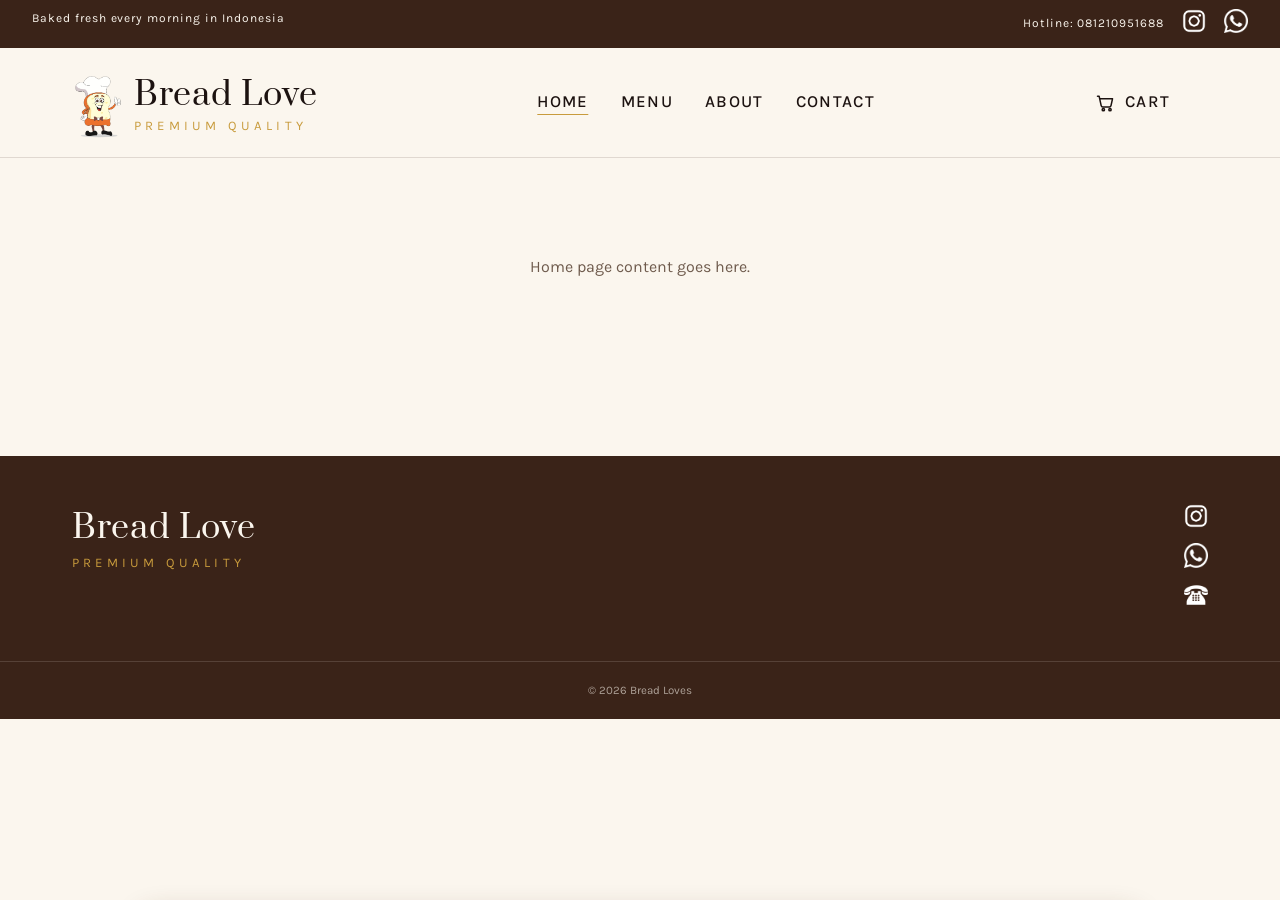
<file: index.html>
<!DOCTYPE html>
<html lang="en">
<head>
  <meta charset="UTF-8">
  <meta name="viewport" content="width=device-width, initial-scale=1.0">
  <title>Bread Love — Premium Bakery</title>

  <link rel="preconnect" href="https://fonts.googleapis.com">
  <link rel="preconnect" href="https://fonts.gstatic.com" crossorigin>
  <link href="https://fonts.googleapis.com/css2?family=Prata&family=Karla:wght@400;500;700&display=swap" rel="stylesheet">

  <link rel="stylesheet" href="styles.css">
  <link rel="stylesheet" href="cart.css">
</head>
<body>

  <header class="site-header">
    <div class="topbar">
      <span>Baked fresh every morning in Indonesia</span>

     <div class="topbar-right">
      <span><a href="tel:+6281210951688">Hotline: 081210951688</a></span>
      <span><a href="https://www.instagram.com/breadloveee/"><img src="instagram_logo.png" alt="Instagram" style="width: 24px; height: auto;"></a></span>
      <span><a href="https://wa.me/6281908089999"><img src="whatsapp_logo.png" alt="WhatsApp" style="width: 24px; height: auto;"></a></span>
  </div>
  </div>

    <nav class="nav">
      <a class="brand" href="index.html">
        <img src="Logo 1.png" class="brand-logo" width="50" height="auto">
        <div class="brand-text">
          <span class="brand-name">Bread Love</span>
          <span class="brand-tag">Premium Quality</span>
        </div>
      </a>

      <ul class="nav-links">
        <li><a href="index.html" class="is-active">Home</a></li>
        <li><a href="menu.html">Menu</a></li>
        <li><a href="about.html">About</a></li>
        <li><a href="contact.html">Contact</a></li>
      </ul>

      <a class="cart-link has-badge" href="#" data-cart-toggle>
        <svg viewBox="0 0 24 24" fill="none" stroke="currentColor" stroke-width="1.8"
            stroke-linecap="round" stroke-linejoin="round" width="20" height="20">
          <path d="M3 4h2l2.4 11.2a2 2 0 0 0 2 1.6h7.8a2 2 0 0 0 2-1.6L21 7H6" />
          <circle cx="10" cy="20" r="1.4" />
          <circle cx="18" cy="20" r="1.4" />
        </svg>
        Cart<span class="cart-badge" data-cart-count>0</span>
      </a>
    </nav>
  </header>

  <main>
    <!-- hero banner goes here next -->
    <section class="placeholder">
      <p>Home page content goes here.</p>
    </section>
  </main>

  <footer class="site-footer">
    <div class="footer-inner">
      <div class="footer-brand">
        <span class="brand-name">Bread Love</span>
        <span class="brand-tag">Premium Quality</span>
      </div>

      <ul class="footer-social">
        <li><a href="https://www.instagram.com/breadloveee/"><img src="instagram_logo.png" alt="Instagram" style="width: 24px; height: auto;"></a></li>
        <li><a href="https://wa.me/6281908089999"><img src="whatsapp_logo.png" alt="WhatsApp" style="width: 24px; height: auto;"></a></li>
        <li><a href="tel:+6281210951688"><img src="telephone_logo.png" alt="telephone" style="width: 24px; height: auto;"></a></li>
      </ul>
    </div>

    <p class="footer-note">© 2026 Bread Loves</p>
  </footer>

  <script src="cart.js"></script>
  <script src="script.js"></script>
</body>
</html>
</file>
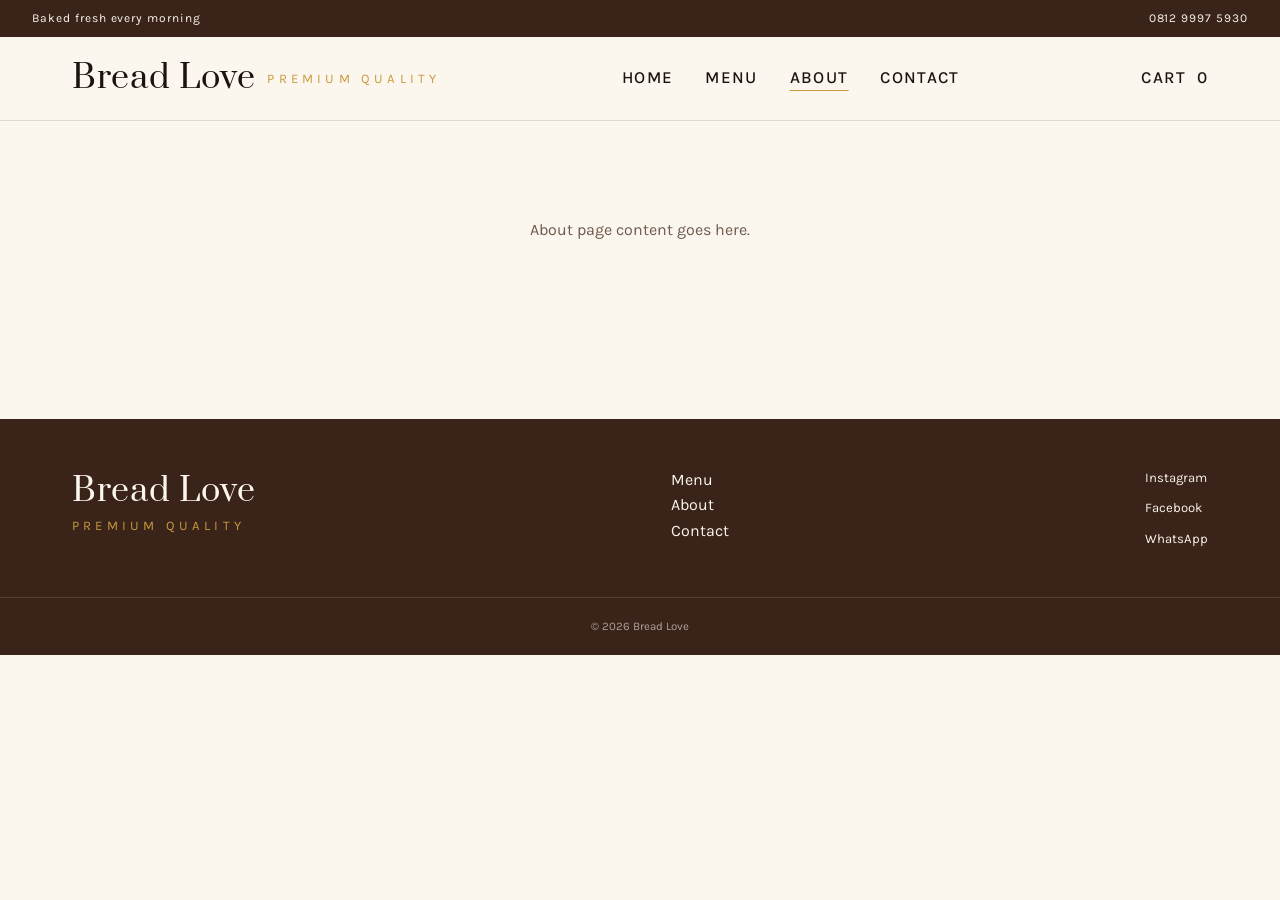
<file: about.html>
<!DOCTYPE html>
<html lang="en">
<head>
  <meta charset="UTF-8">
  <meta name="viewport" content="width=device-width, initial-scale=1.0">
  <title>About — Bread Love</title>

  <link rel="preconnect" href="https://fonts.googleapis.com">
  <link rel="preconnect" href="https://fonts.gstatic.com" crossorigin>
  <link href="https://fonts.googleapis.com/css2?family=Prata&family=Karla:wght@400;500;700&display=swap" rel="stylesheet">

  <link rel="stylesheet" href="styles.css">
</head>
<body>

  <header class="site-header">
    <div class="topbar">
      <span>Baked fresh every morning</span>
      <a href="tel:+6281299975930">0812 9997 5930</a>
    </div>

    <nav class="nav">
      <a class="brand" href="index.html">
        <span class="brand-name">Bread Love</span>
        <span class="brand-tag">Premium Quality</span>
      </a>

      <ul class="nav-links">
        <li><a href="index.html">Home</a></li>
        <li><a href="menu.html">Menu</a></li>
        <li><a href="about.html" class="is-active">About</a></li>
        <li><a href="contact.html">Contact</a></li>
      </ul>

      <a class="cart-link" href="#">
        Cart <span class="cart-count">0</span>
      </a>
    </nav>
  </header>

  <main>
    <section class="placeholder">
      <p>About page content goes here.</p>
    </section>
  </main>

  <footer class="site-footer">
    <div class="footer-inner">
      <div class="footer-brand">
        <span class="brand-name">Bread Love</span>
        <span class="brand-tag">Premium Quality</span>
      </div>

      <ul class="footer-links">
        <li><a href="menu.html">Menu</a></li>
        <li><a href="about.html">About</a></li>
        <li><a href="contact.html">Contact</a></li>
      </ul>

      <ul class="footer-social">
        <li><a href="#">Instagram</a></li>
        <li><a href="#">Facebook</a></li>
        <li><a href="#">WhatsApp</a></li>
      </ul>
    </div>

    <p class="footer-note">© 2026 Bread Love</p>
  </footer>

  <script src="script.js"></script>
</body>
</html>
</file>
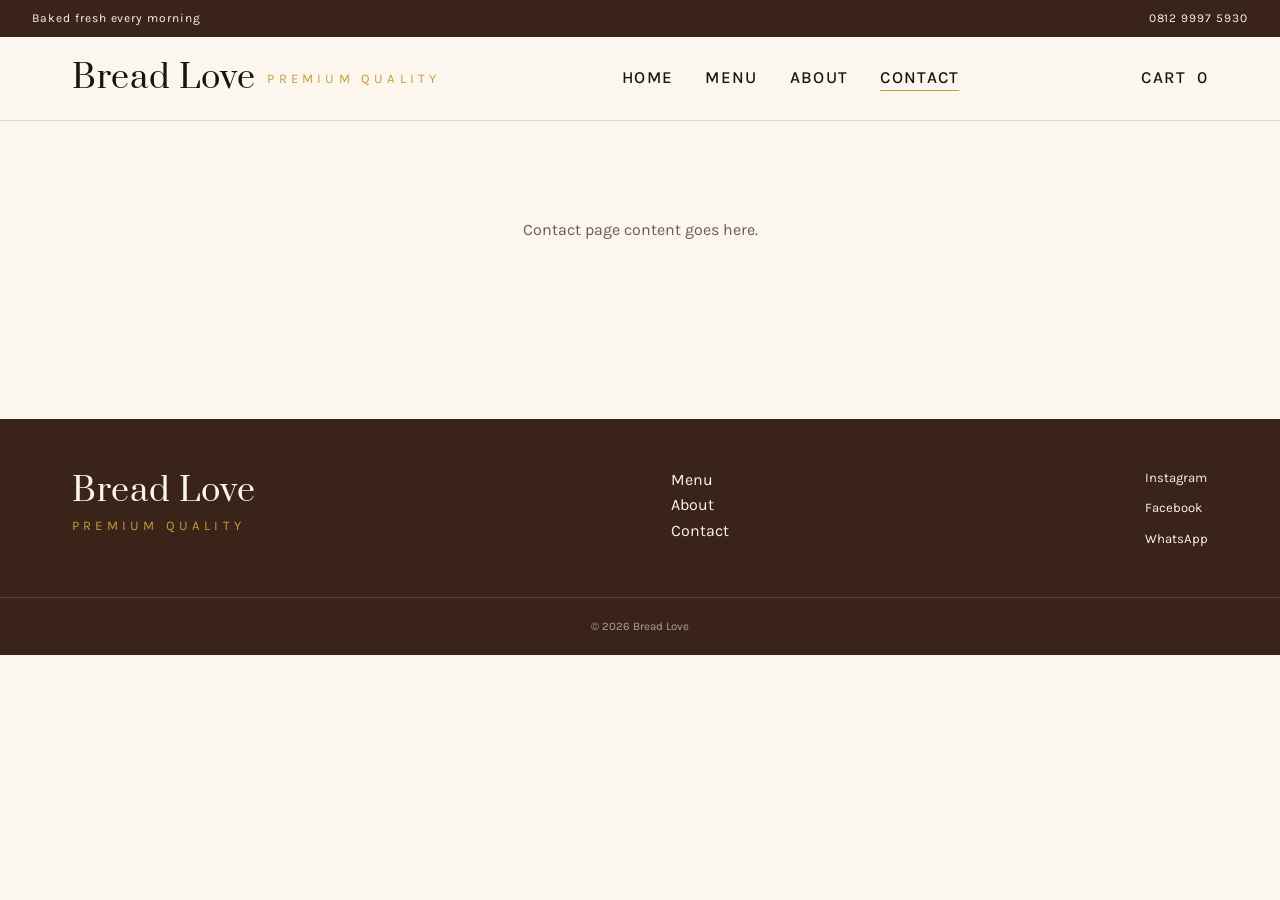
<file: contact.html>
<!DOCTYPE html>
<html lang="en">
<head>
  <meta charset="UTF-8">
  <meta name="viewport" content="width=device-width, initial-scale=1.0">
  <title>Contact — Bread Love</title>

  <link rel="preconnect" href="https://fonts.googleapis.com">
  <link rel="preconnect" href="https://fonts.gstatic.com" crossorigin>
  <link href="https://fonts.googleapis.com/css2?family=Prata&family=Karla:wght@400;500;700&display=swap" rel="stylesheet">

  <link rel="stylesheet" href="styles.css">
</head>
<body>

  <header class="site-header">
    <div class="topbar">
      <span>Baked fresh every morning</span>
      <a href="tel:+6281299975930">0812 9997 5930</a>
    </div>

    <nav class="nav">
      <a class="brand" href="index.html">
        <span class="brand-name">Bread Love</span>
        <span class="brand-tag">Premium Quality</span>
      </a>

      <ul class="nav-links">
        <li><a href="index.html">Home</a></li>
        <li><a href="menu.html">Menu</a></li>
        <li><a href="about.html">About</a></li>
        <li><a href="contact.html" class="is-active">Contact</a></li>
      </ul>

      <a class="cart-link" href="#">
        Cart <span class="cart-count">0</span>
      </a>
    </nav>
  </header>

  <main>
    <section class="placeholder">
      <p>Contact page content goes here.</p>
    </section>
  </main>

  <footer class="site-footer">
    <div class="footer-inner">
      <div class="footer-brand">
        <span class="brand-name">Bread Love</span>
        <span class="brand-tag">Premium Quality</span>
      </div>

      <ul class="footer-links">
        <li><a href="menu.html">Menu</a></li>
        <li><a href="about.html">About</a></li>
        <li><a href="contact.html">Contact</a></li>
      </ul>

      <ul class="footer-social">
        <li><a href="#">Instagram</a></li>
        <li><a href="#">Facebook</a></li>
        <li><a href="#">WhatsApp</a></li>
      </ul>
    </div>

    <p class="footer-note">© 2026 Bread Love</p>
  </footer>

  <script src="script.js"></script>
</body>
</html>
</file>
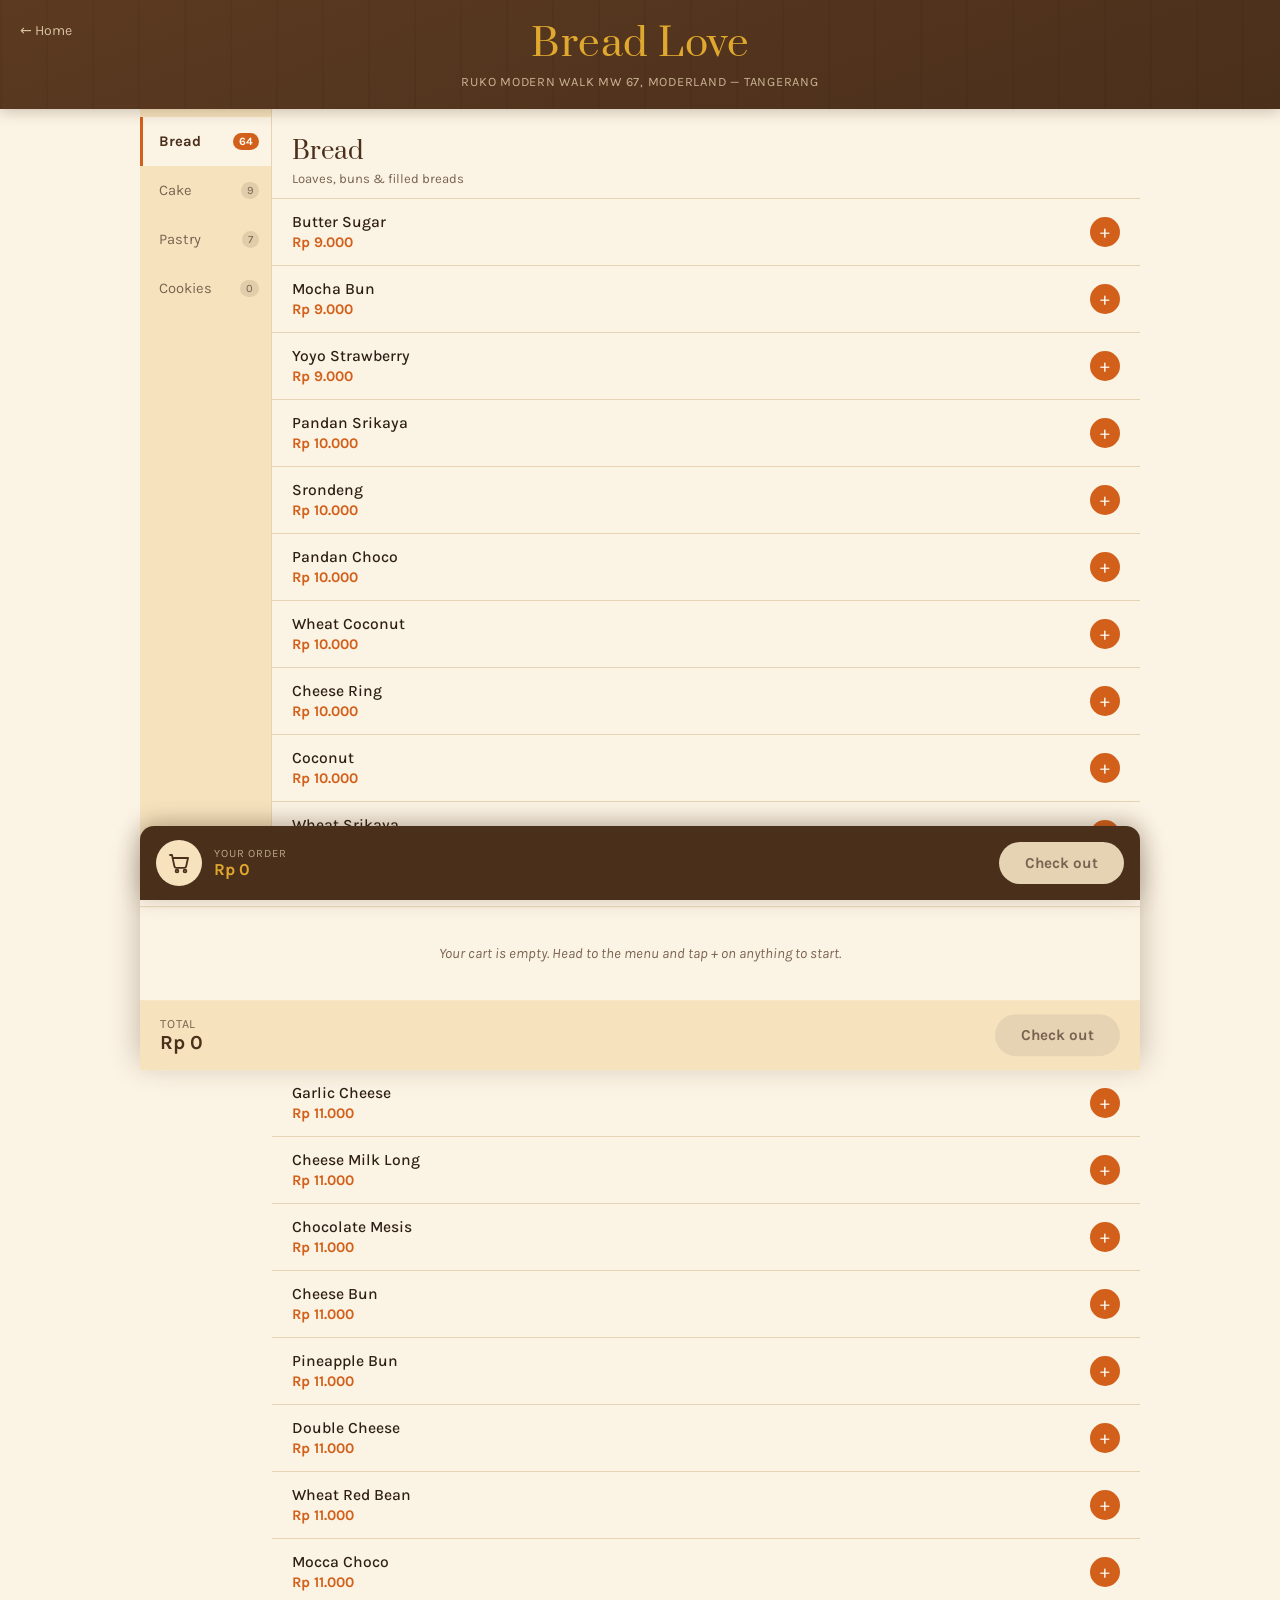
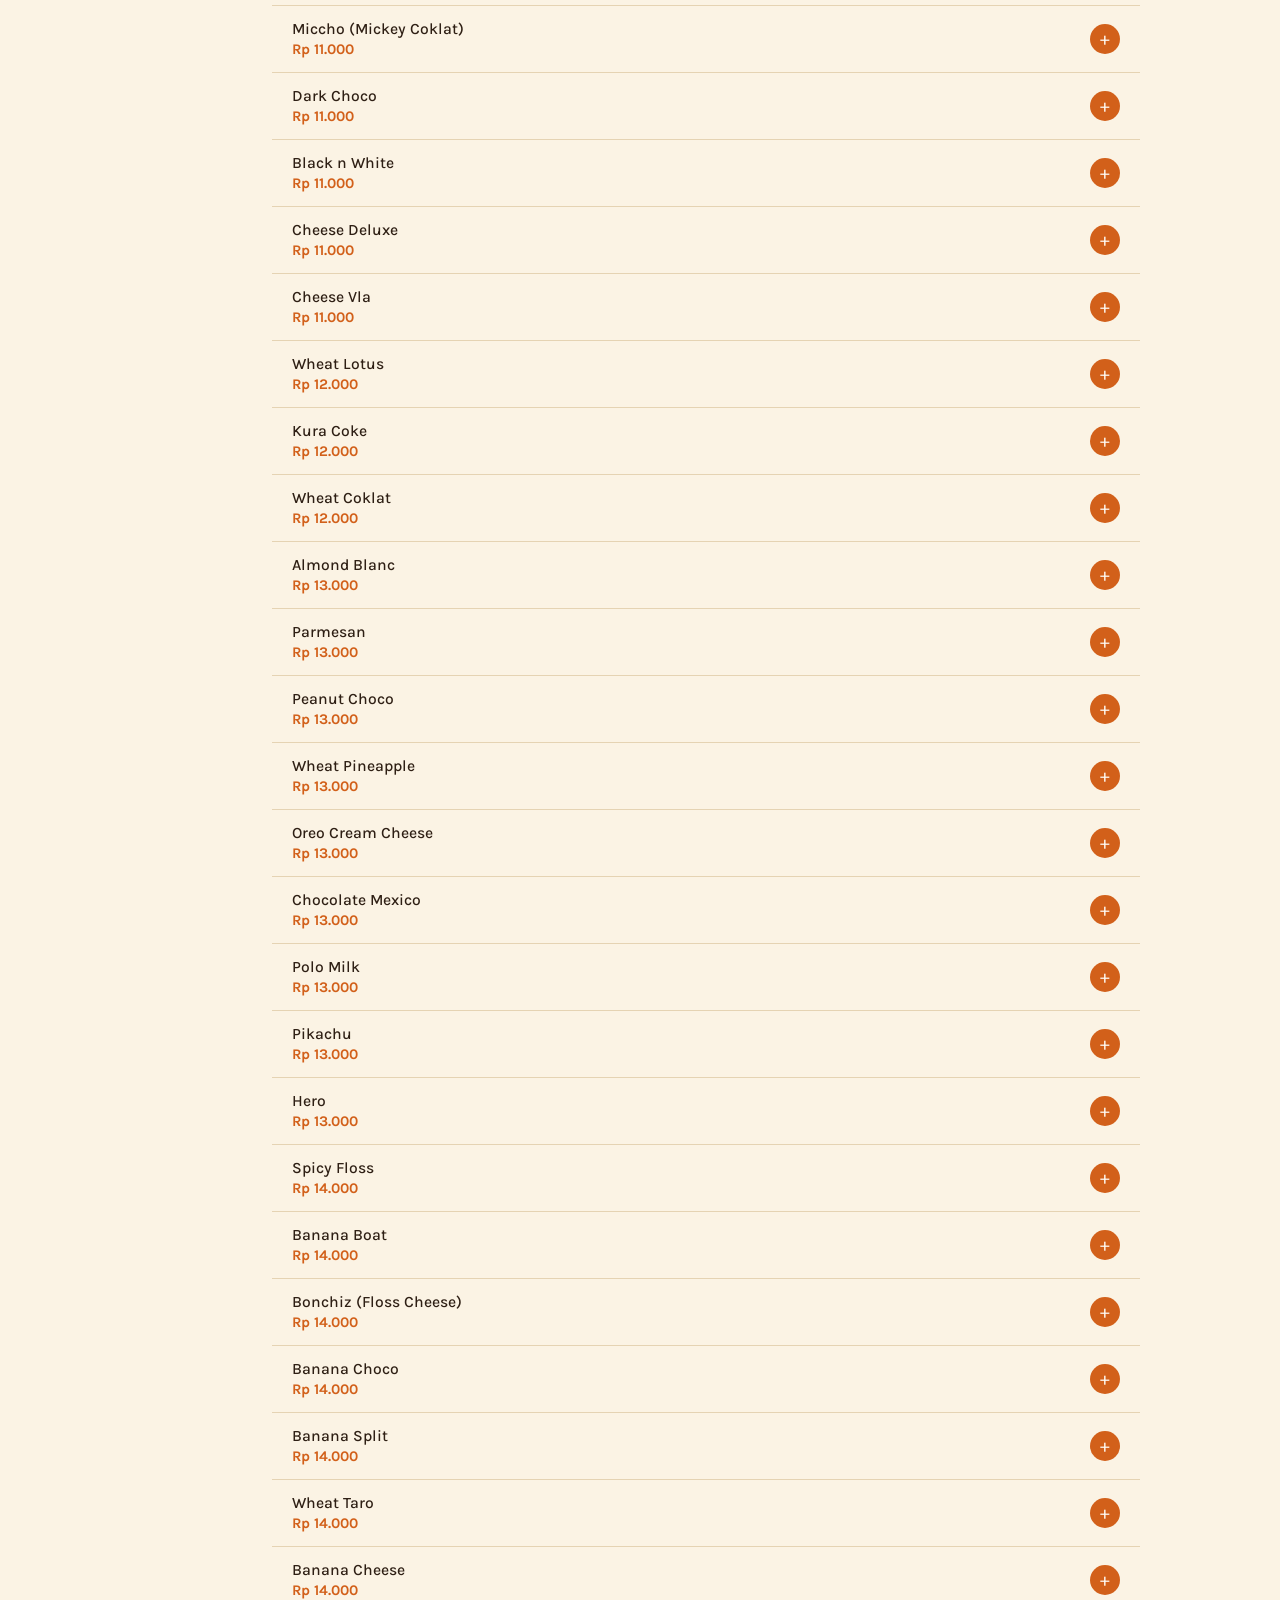
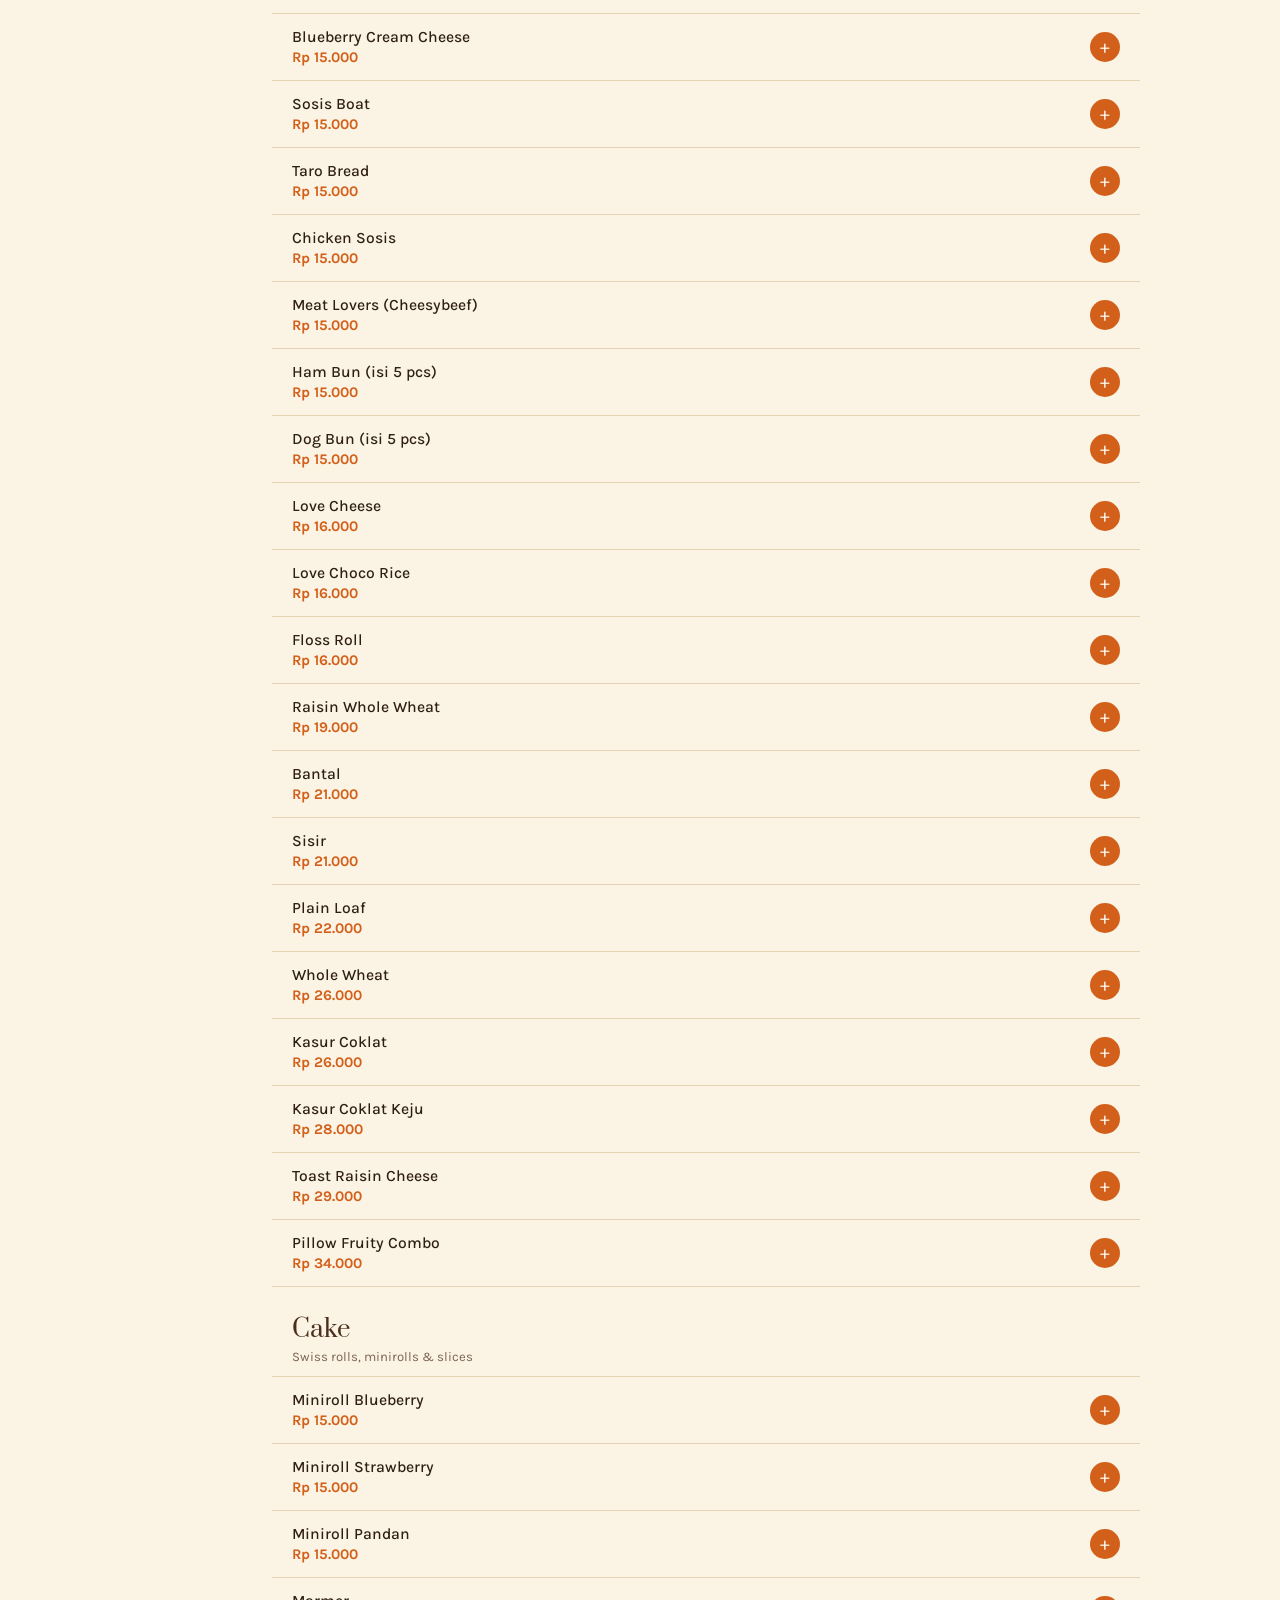
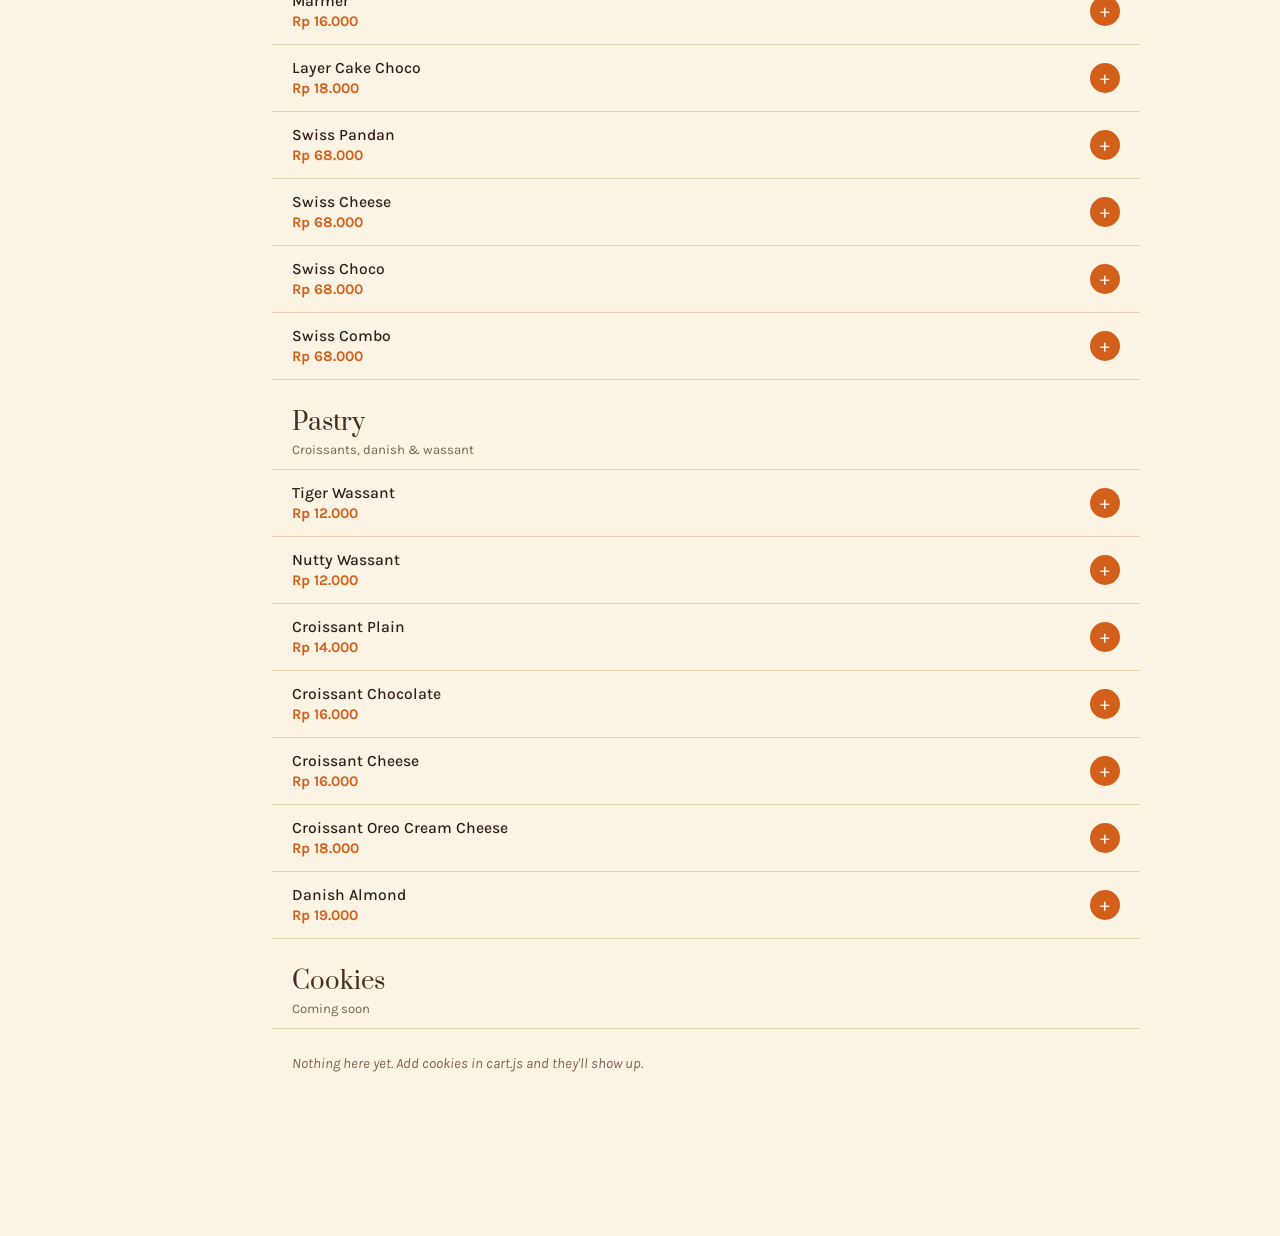
<file: menu.html>
<!DOCTYPE html>
<html lang="en">
<head>
  <meta charset="UTF-8" />
  <meta name="viewport" content="width=device-width, initial-scale=1.0" />
  <title>Menu — Bread Love</title>

  <link rel="preconnect" href="https://fonts.googleapis.com" />
  <link rel="preconnect" href="https://fonts.gstatic.com" crossorigin />
  <link href="https://fonts.googleapis.com/css2?family=Prata&family=Karla:wght@400;500;700&display=swap" rel="stylesheet" />

  <!-- cart.css first, menu.css second -->
  <link rel="stylesheet" href="cart.css" />
  <link rel="stylesheet" href="menu.css" />
</head>

<body>

  <!-- ============ BANNER ============ -->
  <header class="banner">
    <a class="back" href="index.html">← Home</a>

    <div class="banner-mark">
      <!-- Swap this in when you're ready:
           <img src="breadlove-logo.png" alt="Bread Love" class="banner-logo" /> -->
      <h1>Bread Love</h1>
      <p>Ruko Modern Walk MW 67, Moderland — Tangerang</p>
    </div>
  </header>

  <!-- ============ MENU BODY ============ -->
  <main class="menu-layout">
    <nav class="tabs" id="tabList" aria-label="Menu categories"></nav>
    <div class="sections" id="sectionList"></div>
  </main>

  <!-- ============ BOTTOM CART BAR ============ -->
  <div class="cart-bar">
    <button class="cart-toggle" data-cart-toggle>
      <span class="bar-icon">
        <svg viewBox="0 0 24 24" fill="none" stroke="currentColor" stroke-width="1.8"
             stroke-linecap="round" stroke-linejoin="round" aria-hidden="true">
          <path d="M3 4h2l2.4 11.2a2 2 0 0 0 2 1.6h7.8a2 2 0 0 0 2-1.6L21 7H6" />
          <circle cx="10" cy="20" r="1.4" />
          <circle cx="18" cy="20" r="1.4" />
        </svg>
        <span class="cart-badge" data-cart-count>0</span>
      </span>
      <span class="cart-label">
        <span class="cart-label-top">Your order</span>
        <span class="cart-label-total" data-cart-total>Rp 0</span>
      </span>
    </button>

    <button class="checkout" data-cart-checkout>Check out</button>
  </div>

  <!-- cart.js MUST load before menu.js -->
  <script src="cart.js"></script>
  <script src="menu.js"></script>
</body>
</html>
</file>
<file: styles.css>
/* ---- design tokens ---- */
:root {
  --crust: #3a2318;
  --char: #1c1210;
  --crumb: #fbf6ee;
  --ash: #6e5a4c;
  --egg: #c89b3c;
  --line: rgba(58, 35, 24, 0.14);

  --display: "Prata", serif;
  --body: "Karla", system-ui, sans-serif;

  --pad: 2rem;
  --max: 1200px;
}

/* ---- reset ---- */
* {
  margin: 0;
  padding: 0;
  box-sizing: border-box;
}

body {
  font-family: var(--body);
  color: var(--char);
  background: var(--crumb);
  line-height: 1.6;
}

a {
  color: inherit;
  text-decoration: none;
}

ul {
  list-style: none;
}

/* ---- brand layout ---- */
.brand {
  display: flex;
  align-items: center;
  gap: 12px;
  text-decoration: none;
}

.brand-text {
  display: flex;
  flex-direction: column;
  line-height: 1.1;
}

/* ---- brand wordmark ---- */

.brand-name {
  display: block;
  font-family: var(--display);
  font-size: 2.0rem;
  letter-spacing: 0.02em;
  line-height: 1.5;
}

.brand-tag {
  display: block;
  font-size: 0.82rem;
  letter-spacing: 0.32em;
  text-transform: uppercase;
  color: var(--egg);
}

/* ---- top bar ---- */
.topbar {
  display: flex;
  justify-content: space-between;
  gap: 1rem;
  padding: 0.55rem var(--pad);
  background: var(--crust);
  color: var(--crumb);
  font-size: 0.75rem;
  letter-spacing: 0.08em;
}

.topbar-right {
  display: flex;
  align-items: center;
  gap: 18px;
}

.topbar a:hover {
  color: var(--egg);
}

/* ---- nav ---- */
.site-header {
  position: sticky;
  top: 0;
  z-index: 10;
  background: var(--crumb);
  border-bottom: 1px solid var(--line);
}

.nav {
  display: flex;
  align-items: center;
  justify-content: space-between;
  gap: 2rem;
  max-width: var(--max);
  margin: 0 auto;
  padding: 1.1rem var(--pad);
}

.nav-links {
  display: flex;
  gap: 2rem;
}

.nav-links a {
  position: relative;
  padding-bottom: 4px;
  font-size: 1.05rem;
  font-weight: 500;
  letter-spacing: 0.08em;
  text-transform: uppercase;
}

/* gold rule slides out from center */
.nav-links a::after {
  content: "";
  position: absolute;
  left: 50%;
  bottom: 0;
  width: 0;
  height: 1px;
  background: var(--egg);
  transform: translateX(-50%);
  transition: width 0.3s ease;
}

.nav-links a:hover::after,
.nav-links a.is-active::after {
  width: 100%;
}

.cart-link {
  font-size: 1.05rem;
  font-weight: 500;
  letter-spacing: 0.08em;
  text-transform: uppercase;
}


/* ---- temporary placeholder ---- */
.placeholder {
  max-width: var(--max);
  margin: 0 auto;
  padding: 6rem var(--pad);
  color: var(--ash);
  text-align: center;
}

/* ---- footer ---- */
.site-footer {
  margin-top: 5rem;
  background: var(--crust);
  color: var(--crumb);
}

.footer-inner {
  display: flex;
  flex-wrap: wrap;
  justify-content: space-between;
  gap: 2.5rem;
  max-width: var(--max);
  margin: 0 auto;
  padding: 3rem var(--pad);
}

.footer-social {
  display: grid;
  gap: 0.6rem;
  font-size: 0.82rem;
}

.footer-social a:hover {
  color: var(--egg);
}

.footer-note {
  padding: 1.2rem var(--pad);
  border-top: 1px solid rgba(251, 246, 238, 0.14);
  font-size: 0.72rem;
  text-align: center;
  color: rgba(251, 246, 238, 0.6);
}

/* ---- mobile ---- */
@media (max-width: 760px) {
  :root {
    --pad: 1.2rem;
  }

  .nav {
    flex-wrap: wrap;
    gap: 1rem;
  }

  .nav-links {
    order: 3;
    width: 100%;
    justify-content: space-between;
    gap: 1rem;
  }

  .topbar {
    font-size: 0.68rem;
  }
}

/* ---- cart svg ---- */
.cart-link {
  display: inline-flex;
  align-items: center;
  gap: 10px;
}

/* ---- cart badge in nav ---- */
.cart-link .cart-badge {
  position: static;
  top: auto;
  right: auto;
  display: inline-flex;
  align-items: center;
  justify-content: center;
  min-width: 1.35rem;
  padding: 0.1rem 0.35rem;
  margin-left: 6px;
  border-radius: 999px;
  background: var(--crust);
  color: var(--crumb);
  font-size: 0.7rem;
  text-align: center;
}
</file>
<file: cart.css>
/* ==========================================================
   BREAD LOVE — SHARED CART STYLES
   ==========================================================
   Load this on every page that has a cart.
   Colours use var(--name, fallback) so it picks up whatever
   your styles.css already defines, and still looks right if
   a variable is missing.
   ========================================================== */

:root {
  --bar-height: 0px;   /* menu.css raises this for its bottom bar */
}


/* ============ CART BADGE ============ */
/* The little number on your cart icon */

.cart-badge {
  position: absolute;
  top: -6px;
  right: -8px;
  min-width: 20px;
  height: 20px;
  padding: 0 5px;
  border-radius: 10px;
  background: var(--crust, #D2601A);
  color: #FFFDF8;
  font-family: "Karla", system-ui, sans-serif;
  font-size: .7rem;
  font-weight: 700;
  line-height: 20px;
  text-align: center;
  transition: transform .18s, opacity .18s;
}

/* hide it when the cart is empty */
.cart-badge.empty-badge {
  opacity: 0;
  transform: scale(.5);
}

/* the icon needs this so the badge can sit on its corner */
.has-badge { position: relative; display: inline-flex; }


/* ============ + / − STEPPER ============ */

.stepper {
  display: flex;
  align-items: center;
  gap: 4px;
  flex-shrink: 0;
}

.step {
  width: 30px;
  height: 30px;
  border-radius: 50%;
  border: 0;
  cursor: pointer;
  font-size: 1.15rem;
  line-height: 1;
  font-family: inherit;
  display: grid;
  place-items: center;
  transition: transform .12s, background .18s, border-color .18s;
}
.step:active { transform: scale(.88); }

.step.plus { background: var(--crust, #D2601A); color: #FFFDF8; }
.step.plus:hover { background: #B94F12; }

.step.minus {
  background: transparent;
  color: var(--oak, #8B5E34);
  border: 1.5px solid var(--line, #E5D3B3);
}
.step.minus:hover { border-color: var(--oak, #8B5E34); }

.qty {
  min-width: 22px;
  text-align: center;
  font-weight: 700;
  font-size: .95rem;
  color: var(--walnut, #4A2F1B);
}

/* hide − and the count until there's at least one */
.stepper:not(.active) .minus,
.stepper:not(.active) .qty { display: none; }


/* ============ CHECKOUT BUTTON ============ */

.checkout {
  padding: 12px 26px;
  border: 0;
  border-radius: 999px;
  background: var(--crust, #D2601A);
  color: #FFFDF8;
  font-family: "Karla", system-ui, sans-serif;
  font-size: .95rem;
  font-weight: 700;
  cursor: pointer;
  transition: background .2s, color .2s;
}
.checkout:hover:not(:disabled) { background: #B94F12; }

.checkout:disabled {
  background: var(--line, #E5D3B3);
  color: var(--ink-soft, #7A6350);
  cursor: not-allowed;
}


/* ============ OVERLAY ============ */

.cart-overlay {
  position: fixed;
  inset: 0;
  z-index: 90;
  background: rgba(46, 31, 20, .5);
  opacity: 0;
  pointer-events: none;
  transition: opacity .25s;
}
.cart-overlay.show { opacity: 1; pointer-events: auto; }


/* ============ SLIDE-UP PANEL ============ */

.cart-panel {
  position: fixed;
  left: 0;
  right: 0;
  bottom: var(--bar-height);
  z-index: 95;
  max-width: 1000px;
  margin: 0 auto;
  max-height: 68vh;
  display: flex;
  flex-direction: column;
  background: var(--cream, #FBF3E4);
  color: var(--ink, #2E1F14);
  font-family: "Karla", system-ui, sans-serif;
  border-radius: 16px 16px 0 0;
  box-shadow: 0 -8px 30px rgba(74, 47, 27, .32);
  transform: translateY(110%);
  transition: transform .3s ease;
}
.cart-panel.open { transform: translateY(0); }

.panel-head {
  display: flex;
  align-items: center;
  justify-content: space-between;
  gap: 12px;
  padding: 16px 20px;
  border-bottom: 1px solid var(--line, #E5D3B3);
}

.panel-head h2 {
  margin: 0;
  font-family: "Prata", serif;
  font-weight: 400;
  font-size: 1.2rem;
  color: var(--walnut, #4A2F1B);
}

.panel-actions { display: flex; gap: 14px; }

.text-btn {
  background: none;
  border: 0;
  padding: 0;
  cursor: pointer;
  font-family: inherit;
  font-size: .84rem;
  color: var(--ink-soft, #7A6350);
  text-decoration: underline;
}
.text-btn:hover { color: var(--crust, #D2601A); }


/* ---- the list of what you ordered ---- */

.cart-lines {
  overflow-y: auto;
  padding: 4px 0;
  flex: 1;
}

.cart-line {
  display: grid;
  grid-template-columns: 1fr auto auto;
  align-items: center;
  gap: 14px;
  padding: 12px 20px;
  border-bottom: 1px solid var(--line, #E5D3B3);
}

.cart-line-text h4 { margin: 0; font-size: .94rem; font-weight: 500; }
.cart-line-text p  { margin: 2px 0 0; font-size: .78rem; color: var(--ink-soft, #7A6350); }

.line-total {
  margin: 0;
  min-width: 82px;
  text-align: right;
  font-weight: 700;
  font-size: .92rem;
  color: var(--crust, #D2601A);
}

.cart-lines .empty {
  margin: 0;
  padding: 34px 20px;
  text-align: center;
  color: var(--ink-soft, #7A6350);
  font-size: .9rem;
  font-style: italic;
}


/* ---- total + checkout ---- */

.panel-foot {
  display: flex;
  align-items: center;
  justify-content: space-between;
  gap: 14px;
  padding: 14px 20px;
  background: var(--honey, #F6E3BE);
  border-radius: 0 0 0 0;
}

.panel-total { display: flex; flex-direction: column; }
.panel-total span   { font-size: .78rem; text-transform: uppercase; letter-spacing: .07em; color: var(--ink-soft, #7A6350); }
.panel-total strong { font-size: 1.25rem; color: var(--walnut, #4A2F1B); }


/* ============ MOBILE ============ */

@media (max-width: 600px) {
  .cart-panel { max-height: 74vh; }
  .cart-line { grid-template-columns: 1fr auto; row-gap: 6px; }
  .line-total { grid-column: 1 / -1; text-align: left; }
  .checkout { padding: 11px 20px; font-size: .9rem; }
}


/* ============ ACCESSIBILITY ============ */

:focus-visible {
  outline: 2px solid var(--crust, #D2601A);
  outline-offset: 2px;
}

@media (prefers-reduced-motion: reduce) {
  .cart-panel, .cart-overlay, .step, .cart-badge { transition-duration: .01ms !important; }
}
</file>
<file: menu.css>
/* ==========================================================
   BREAD LOVE — MENU PAGE STYLES
   ==========================================================
   Load cart.css BEFORE this file.
   Cart panel, badge and stepper styles live in cart.css.
   ========================================================== */

:root {
  --cream:     #FBF3E4;   /* page background */
  --honey:     #F6E3BE;   /* warm section blocks */
  --oak:       #8B5E34;   /* mid brown */
  --walnut:    #4A2F1B;   /* dark brown — banner, bottom bar */
  --crust:     #D2601A;   /* toasted orange accent (from the logo) */
  --gold:      #E0A82E;   /* lamp gold highlight */
  --ink:       #2E1F14;   /* body text */
  --ink-soft:  #7A6350;   /* secondary text */
  --line:      #E5D3B3;   /* hairline borders */
  --white:     #FFFDF8;

  --bar-height: 74px;     /* overrides cart.css so the panel sits above the bar */
}

* { box-sizing: border-box; }

body {
  margin: 0;
  background: var(--cream);
  color: var(--ink);
  font-family: "Karla", system-ui, sans-serif;
  padding-bottom: calc(var(--bar-height) + 24px);
}


/* ============ BANNER ============ */

.banner {
  position: sticky;
  top: 0;
  z-index: 40;
  padding: 18px 24px 20px;
  background:
    repeating-linear-gradient(90deg, rgba(0,0,0,.05) 0 2px, transparent 2px 46px),
    linear-gradient(160deg, #5C3A21, var(--walnut));
  color: var(--honey);
  text-align: center;
  box-shadow: 0 2px 14px rgba(74, 47, 27, .28);
}

.back {
  position: absolute;
  left: 20px;
  top: 22px;
  color: var(--honey);
  text-decoration: none;
  font-size: .88rem;
  opacity: .8;
}
.back:hover { opacity: 1; }

.banner-mark h1 {
  margin: 0;
  font-family: "Prata", serif;
  font-weight: 400;
  font-size: clamp(1.6rem, 4vw, 2.4rem);
  letter-spacing: .5px;
  color: var(--gold);
}

.banner-mark p {
  margin: 4px 0 0;
  font-size: .8rem;
  letter-spacing: .06em;
  text-transform: uppercase;
  opacity: .72;
}

.banner-logo { height: 56px; display: block; margin: 0 auto 6px; }


/* ============ LAYOUT: RAIL + ITEMS ============ */

.menu-layout {
  display: grid;
  grid-template-columns: 132px 1fr;
  max-width: 1000px;
  margin: 0 auto;
  align-items: start;
}


/* ---- left category rail ---- */

.tabs {
  position: sticky;
  top: 104px;
  display: flex;
  flex-direction: column;
  background: var(--honey);
  border-right: 1px solid var(--line);
  min-height: calc(100vh - 104px);
  padding-top: 8px;
}

.tab {
  display: flex;
  align-items: center;
  justify-content: space-between;
  gap: 6px;
  padding: 16px 12px 16px 16px;
  border: 0;
  background: transparent;
  cursor: pointer;
  text-align: left;
  font-family: inherit;
  font-size: .92rem;
  color: var(--ink-soft);
  border-left: 3px solid transparent;
  transition: background .18s, color .18s, border-color .18s;
}

.tab:hover { background: rgba(210, 96, 26, .08); }

.tab.active {
  background: var(--cream);
  color: var(--walnut);
  font-weight: 700;
  border-left-color: var(--crust);
}

.tab-count {
  font-size: .7rem;
  padding: 2px 6px;
  border-radius: 20px;
  background: rgba(74, 47, 27, .12);
  color: var(--ink-soft);
}
.tab.active .tab-count { background: var(--crust); color: var(--white); }


/* ---- right item list ---- */

.sections { padding: 0 0 40px; }

.section-head {
  padding: 26px 20px 12px;
  border-bottom: 1px solid var(--line);
}

.section-head h2 {
  margin: 0;
  font-family: "Prata", serif;
  font-weight: 400;
  font-size: 1.5rem;
  color: var(--walnut);
}

.section-head p {
  margin: 3px 0 0;
  font-size: .82rem;
  color: var(--ink-soft);
}

.item {
  display: flex;
  align-items: center;
  justify-content: space-between;
  gap: 14px;
  padding: 14px 20px;
  border-bottom: 1px solid var(--line);
  transition: background .15s;
}
.item:hover { background: var(--white); }

.item-text h3 {
  margin: 0;
  font-size: .98rem;
  font-weight: 500;
  color: var(--ink);
}

.item-price {
  margin: 3px 0 0;
  font-size: .92rem;
  font-weight: 700;
  color: var(--crust);
}

.items .empty {
  margin: 0;
  padding: 26px 20px;
  color: var(--ink-soft);
  font-size: .9rem;
  font-style: italic;
}


/* ============ BOTTOM CART BAR (menu page only) ============ */

.cart-bar {
  position: fixed;
  left: 0;
  right: 0;
  bottom: 0;
  z-index: 100;
  height: var(--bar-height);
  display: flex;
  align-items: center;
  justify-content: space-between;
  gap: 12px;
  padding: 0 16px;
  max-width: 1000px;
  margin: 0 auto;
  background: var(--walnut);
  border-radius: 14px 14px 0 0;
  box-shadow: 0 -4px 22px rgba(74, 47, 27, .3);
}

.cart-toggle {
  display: flex;
  align-items: center;
  gap: 12px;
  background: none;
  border: 0;
  padding: 0;
  cursor: pointer;
  color: var(--honey);
  font-family: inherit;
}

.bar-icon {
  position: relative;
  display: grid;
  place-items: center;
  width: 46px;
  height: 46px;
  border-radius: 50%;
  background: var(--honey);
  color: var(--walnut);
}
.bar-icon svg { width: 24px; height: 24px; }
.bar-icon .cart-badge { border: 2px solid var(--walnut); top: -4px; right: -4px; }

.cart-label { display: flex; flex-direction: column; text-align: left; }
.cart-label-top   { font-size: .7rem; text-transform: uppercase; letter-spacing: .08em; opacity: .65; }
.cart-label-total { font-size: 1.05rem; font-weight: 700; color: var(--gold); }


/* ============ MOBILE ============ */

@media (max-width: 600px) {
  .menu-layout { grid-template-columns: 96px 1fr; }
  .tabs { top: 96px; min-height: calc(100vh - 96px); }
  .tab  { padding: 14px 8px 14px 12px; font-size: .84rem; }
  .tab-count { display: none; }

  .item { padding: 12px 14px; }
  .section-head { padding: 20px 14px 10px; }
  .cart-bar { border-radius: 0; }
  .cart-label-top { display: none; }
}
</file>
